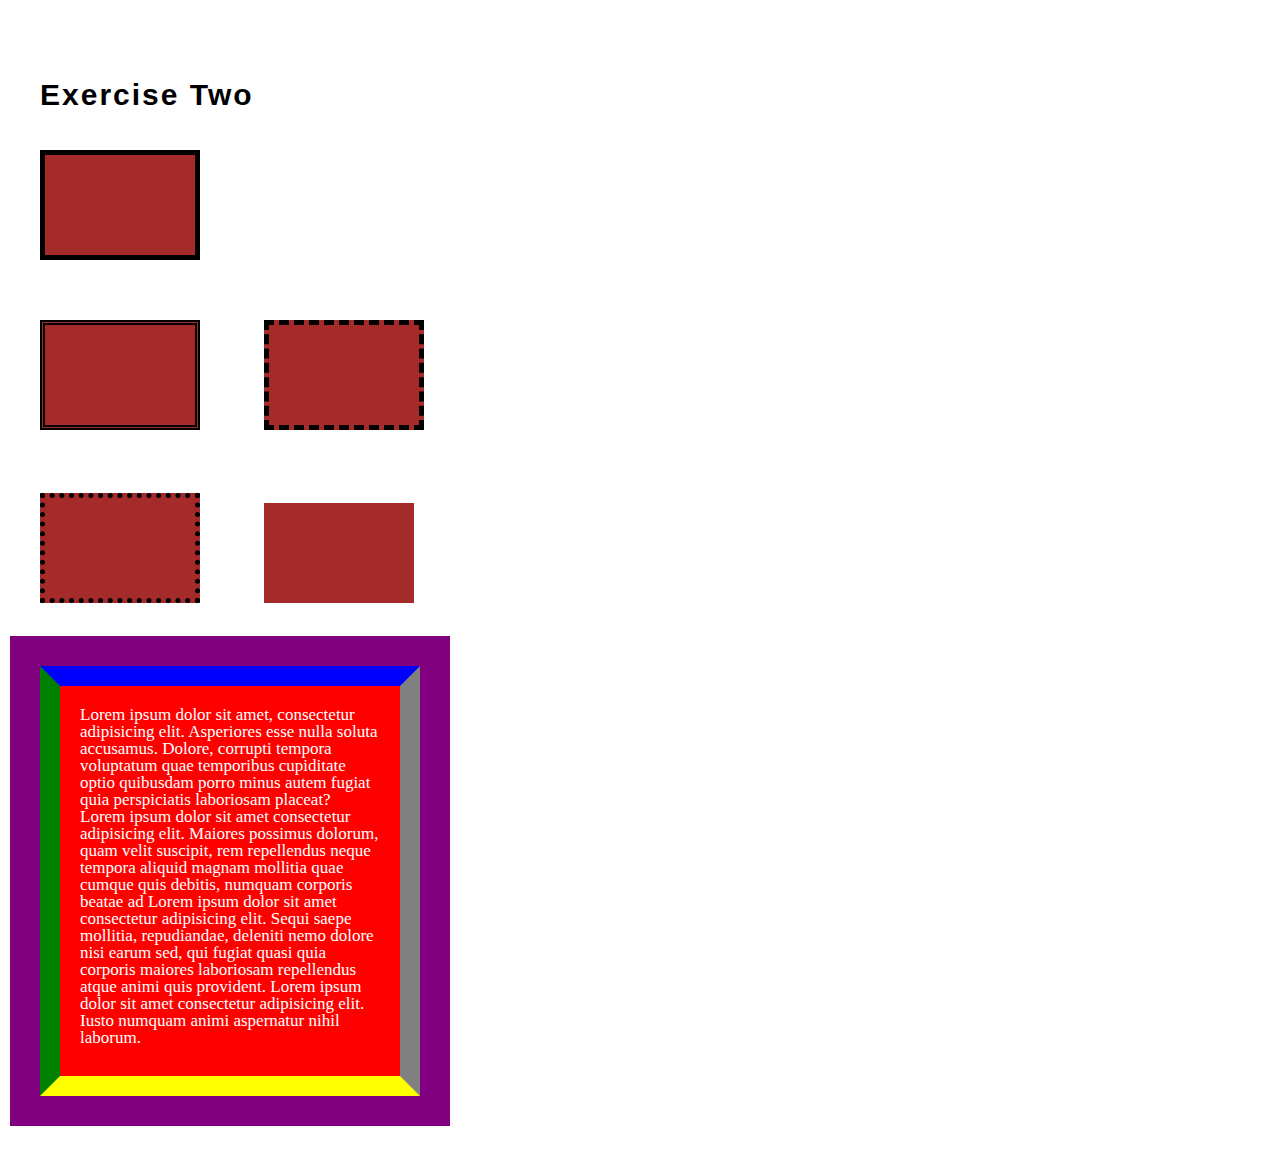
<file: block-BHaaaq/index.html>
<!DOCTYPE html>
<html lang="en">

<head>
    <meta charset="UTF-8">
    <title>Box Model Assignment 2</title>
    <link rel="stylesheet" href="style.css">
</head>
<body>
    <header>
        <h1>
            Exercise Two
        </h1>
    </header>
    <main>
        <div class="box1"></div>
        <div class="box2">
            <span class="box2a"> </span>
            <span class="box2b"> </span>
        </div>
            
        <div>
            <span class="box3a"></span>
            <span class="box3b"></span>
        </div>

        <div>
            <p class="box4">
                Lorem ipsum dolor sit amet, consectetur adipisicing elit. Asperiores esse nulla soluta accusamus. Dolore, corrupti tempora voluptatum quae temporibus cupiditate optio quibusdam porro minus autem fugiat quia perspiciatis laboriosam placeat? Lorem ipsum dolor sit amet consectetur adipisicing elit. Maiores possimus dolorum, quam velit suscipit, rem repellendus neque tempora aliquid magnam mollitia quae cumque quis debitis, numquam corporis beatae ad Lorem ipsum dolor sit amet consectetur adipisicing elit. Sequi saepe mollitia, repudiandae, deleniti nemo dolore nisi earum sed, qui fugiat quasi quia corporis maiores laboriosam repellendus atque animi quis provident. Lorem ipsum dolor sit amet consectetur adipisicing elit. Iusto numquam animi aspernatur nihil laborum. 
            </p>
        </div>
    </main>
</body>
</html>
</file>
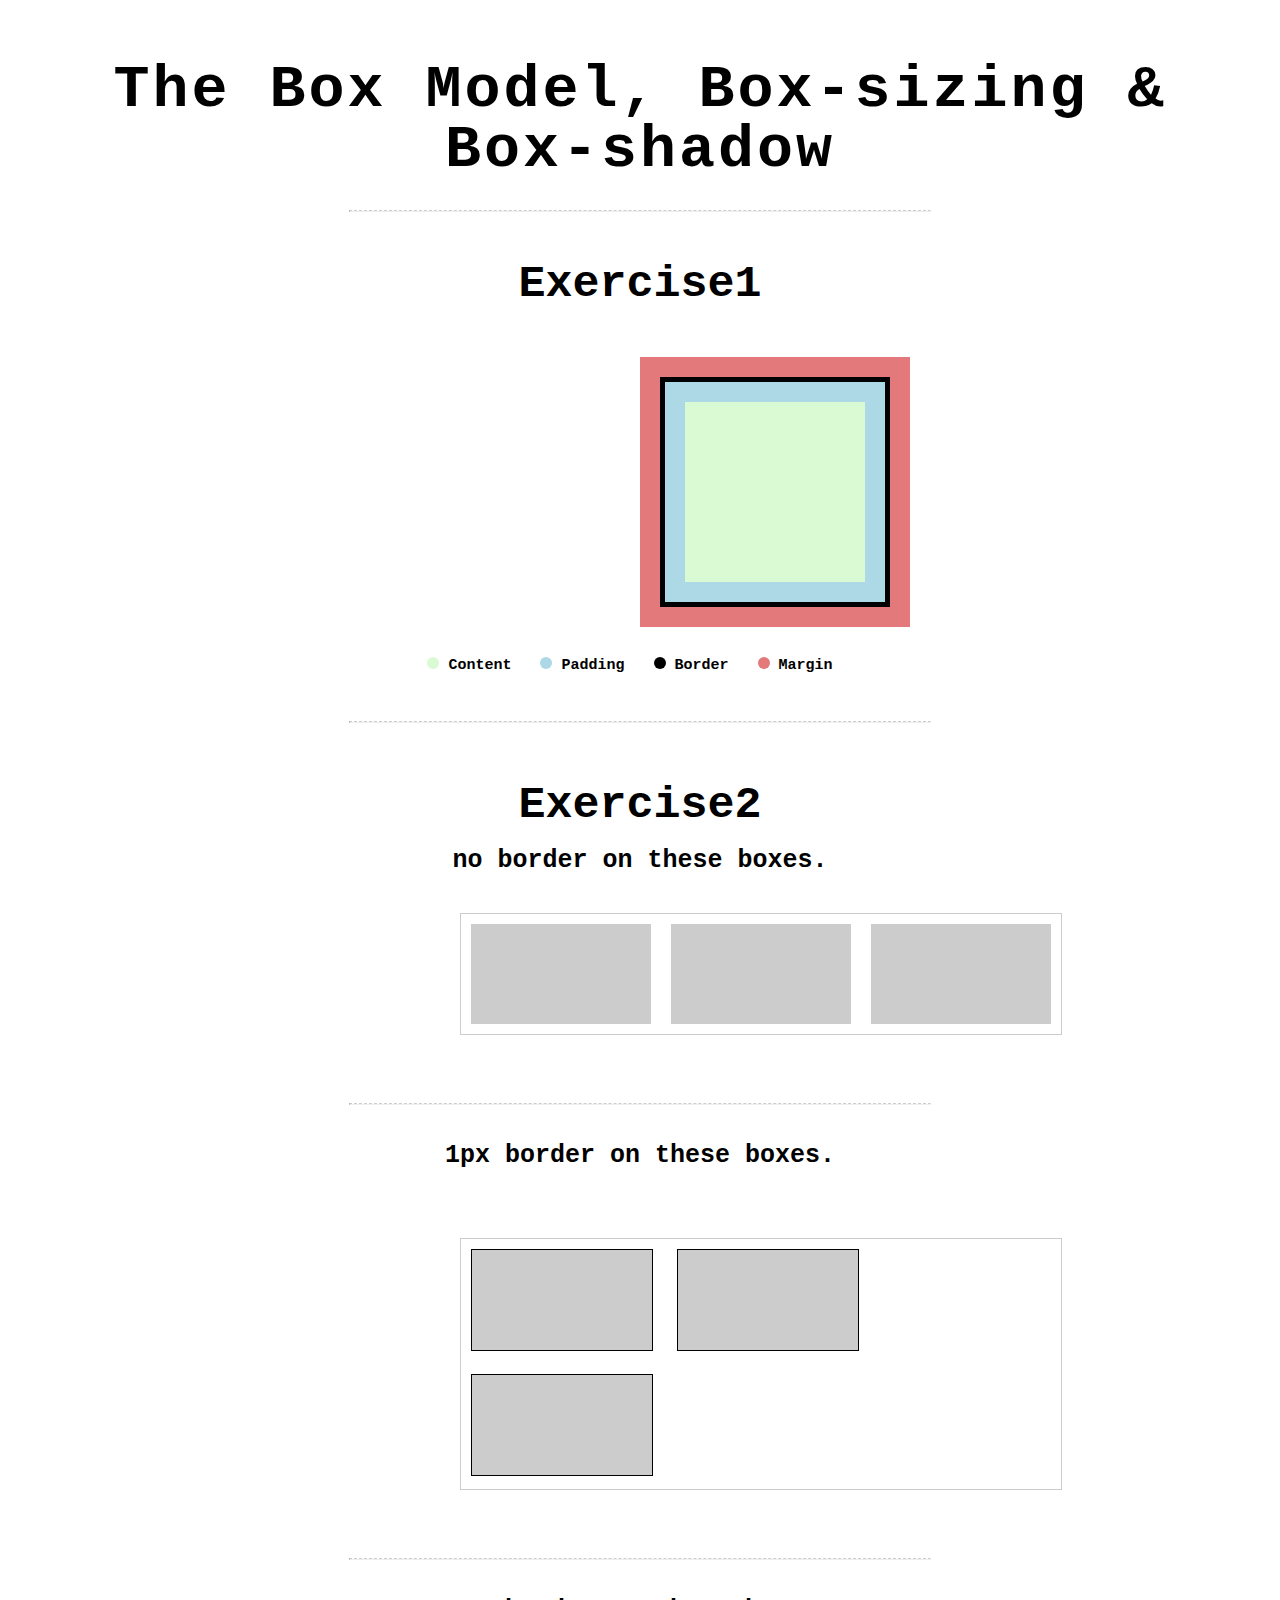
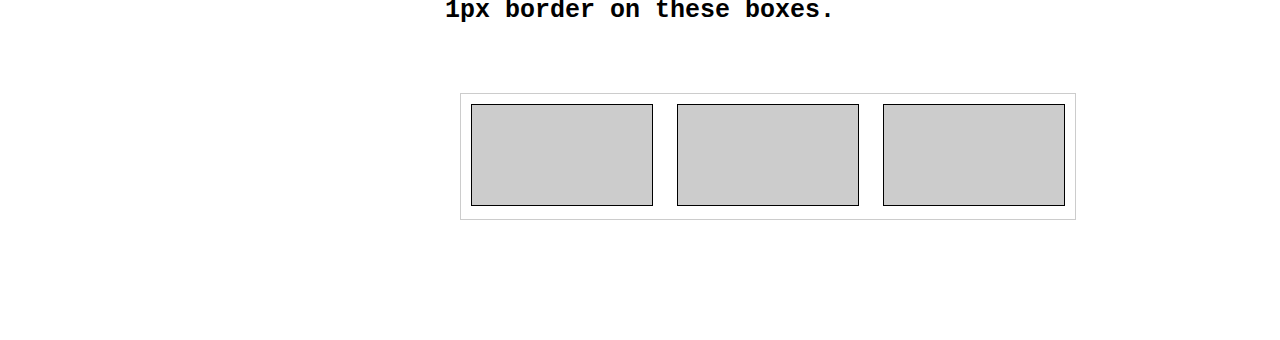
<file: block-BHaaau/index.html>
<!DOCTYPE html>
<html lang="en">
<head>
    <meta charset="UTF-8">
    <meta http-equiv="X-UA-Compatible" content="IE=edge">
    <meta name="viewport" content="width=device-width, initial-scale=1.0">
    <title>Box Model Assignment 3</title>
    <link rel="stylesheet" href="styles.css">
</head>
<body>
    <h1>
        The Box Model, Box-sizing & Box-shadow
        <hr>
    </h1>
    <main>
        <section>
            <h2>
                Exercise1
            </h2>
            <div class="mombox">
            </div>
            <div class="label">
                <span class = "dot1"></span> <span class="space">content</span>
                <span class = "dot2"></span> <span class="space">padding</span>
                <span class="dot3"></span> <span class="space">border</span>
                <span class="dot4"></span> <span class="space">margin</span>
            </div>
            <hr>
        </section>
        <section>
            <h2 class="ex2">
                Exercise2
            </h2>
            <h3>
                no border on these boxes.
            </h3>
        <div class="nospace">
            <div class="box2">
                <span class ="exbox2a"></span><span class ="exbox2b"></span> <span class ="exbox2c"><span>
            </div>
        </div>
        </section>
        <hr>
        <section>
            <h3 class="ex3">
                1px border  on these boxes.
            </h3>
            <div class="box2">
                <span class ="exbox2a exbox3a"></span> <span class ="exbox2b exbox3b"></span> <span class ="exbox2c exbox3c"></span>
        </div>
                
        </section>
        <hr>
        <section>
            <h3 class="ex3">
                1px border on these boxes.
            </h3>
            <div class="box2 box4" >
                <span class ="exbox2a exbox3a"></span> <span class ="exbox2b exbox3b"></span> <span class ="exbox2c exbox3c"></span>
        </div>
        </section>
    </main>
</body>
</html>
</file>
<file: block-BHaaaq/style.css>
html, body, div, span, applet, object, iframe,
h1, h2, h3, h4, h5, h6, p, blockquote, pre,
a, abbr, acronym, address, big, cite, code,
del, dfn, em, img, ins, kbd, q, s, samp,
small, strike, strong, sub, sup, tt, var,
b, u, i, center,
dl, dt, dd, ol, ul, li,
fieldset, form, label, legend,
table, caption, tbody, tfoot, thead, tr, th, td,
article, aside, canvas, details, embed, 
figure, figcaption, footer, header, hgroup, 
menu, nav, output, ruby, section, summary,
time, mark, audio, video {
	margin: 0;
	padding: 0;
	border: 0;
	font-size: 100%;
	font: inherit;
	vertical-align: baseline;
}
/* HTML5 display-role reset for older browsers */
article, aside, details, figcaption, figure, 
footer, header, hgroup, menu, nav, section {
	display: block;
}
body {
	line-height: 1;
}
ol, ul {
	list-style: none;
}
blockquote, q {
	quotes: none;
}
blockquote:before, blockquote:after,
q:before, q:after {
	content: '';
	content: none;
}
table {
	border-collapse: collapse;
	border-spacing: 0;
}

/*style.css*/

body{
    margin: 40px;
}

h1
{
    font-size:30px;
    font-weight: bold;
    font-family: 'Franklin Gothic Medium', 'Arial Narrow', Arial, sans-serif;
    letter-spacing: 2px;
    padding: 40px 0px;
}


.box1 {
    background-color: brown; 
    width: 150px;
    height: 100px;
    border: 5px solid black;
}

.box2{
    margin: 60px 0px;
}

.box2a{
    background-color: brown; 
    width: 150px;
    height: 100px;
    border: 5px double black;
    display: inline-block;
    margin-right: 60px;
}

.box2b{
    background-color: brown; 
    width: 150px;
    height: 100px;
    border: 5px dashed black;
    display: inline-block;
}

.box3a{
    background-color: brown; 
    width: 150px;
    height: 100px;
    border: 5px dotted black;
    display: inline-block;
    margin-right: 60px;
}

.box3b{
    background-color: brown; 
    width: 150px;
    height: 100px;
    display: inline-block;
}

.box4{
    background-color: red; 
    width: 300px;
    height: 350px;
    border: 5px dotted black;
    margin: 60px 0px ;
    border-top: 20px solid blue;
    border-right: 20px solid gray;
    border-bottom: 20px solid yellow;
    border-left: 20px solid green;
    padding: 20px;
    outline: 30px solid purple;
    color: white;
    font-size:17px;
    font-weight: 200;
    line-height: 17px;

}
</file>
<file: block-BHaaau/styles.css>
html, body, div, span, applet, object, iframe,
h1, h2, h3, h4, h5, h6, p, blockquote, pre,
a, abbr, acronym, address, big, cite, code,
del, dfn, em, img, ins, kbd, q, s, samp,
small, strike, strong, sub, sup, tt, var,
b, u, i, center,
dl, dt, dd, ol, ul, li,
fieldset, form, label, legend,
table, caption, tbody, tfoot, thead, tr, th, td,
article, aside, canvas, details, embed, 
figure, figcaption, footer, header, hgroup, 
menu, nav, output, ruby, section, summary,
time, mark, audio, video {
	margin: 0;
	padding: 0;
	border: 0;
	font-size: 100%;
	font: inherit;
	vertical-align: baseline;
}
/* HTML5 display-role reset for older browsers */
article, aside, details, figcaption, figure, 
footer, header, hgroup, menu, nav, section {
	display: block;
}
body {
	line-height: 1;
}
ol, ul {
	list-style: none;
}
blockquote, q {
	quotes: none;
}
blockquote:before, blockquote:after,
q:before, q:after {
	content: '';
	content: none;
}
table {
	border-collapse: collapse;
	border-spacing: 0;
}

/*style.css*/

body{
    margin: 60px;
}

h1{
    font-size: 60px;
    font-weight:bold;
    font-family:'Courier New', Courier, monospace;
    letter-spacing: 3px;
    text-align: center;
}

hr{
    text-align: center;
    width: 50%;
    border-top: 1px dashed #cccccc;
}

h2{
    text-align: center;
    font-family: 'Courier New', Courier, monospace;
    font-size: 45px;
    font-weight: bold;
    padding: 20px 0px;
}
    
.mombox{
    width: 220px;
    height: 220px;
    background-color: #dafad4;
    margin:  50px 600px;
    border: 5px solid black;
    outline: 20px solid #e3797a;
    box-shadow: inset 0 0 0 20px #add8e6;
}

.label{
    text-align: center;
    font-family: 'Courier New', Courier, monospace;
    font-weight:bold;
    text-transform: capitalize;
    font-size: 15px;
    padding-bottom: 40px;
    
}

.dot1{
    background-color:#dafad4;
    width: 12px;
    height: 12px;
    border-radius: 50%;
    display: inline-block;
}

.dot2{
    background-color:#add8e6;
    width: 12px;
    height: 12px;
    border-radius: 50%;
    display: inline-block;
}
        
.dot3{
    background-color: black;
    width: 12px;
    height: 12px;
    border-radius: 50%;
    display: inline-block;
}

.dot4{
    background-color: #e3797a;
    width: 12px;
    height: 12px;
    border-radius: 50%;
    display: inline-block;
}

.space{
    padding-right: 20px;
}

h3{
    text-align: center;
    font-family: 'Courier New', Courier, monospace;
    font-size: 25px;
    font-weight: bold;
    margin-bottom: 40px;
}

.ex2{
    margin-top: 40px;
}

.box2{
    border: 1px solid #cccccc;
    display: inline-block;
    width: 600px;
    margin-left: 400px;
    margin-bottom: 60px;
}
.exbox2a{
    width: 180px;
    height:100px;
    background-color: #cccccc;
    display: inline-block;
    margin: 10px;
}

.exbox2b{
    width: 180px;
    height:100px;
    background-color: #cccccc;
    display: inline-block;
    margin: 10px;
}

.exbox2c{
    width: 180px;
    height: 100px;
    background-color: #cccccc;
    display: inline-block;
    margin: 10px; 
}

.ex3{
    padding: 30px 0px;
}

.exbox3a{
    border: 1px solid black;
}

.exbox3b{
    border: 1px solid black;
}

.exbox3c{
    border: 1px solid black;
}

.box4{
    width: auto;
}


.nospace{
    font-size: 0px;
    }
</file>
